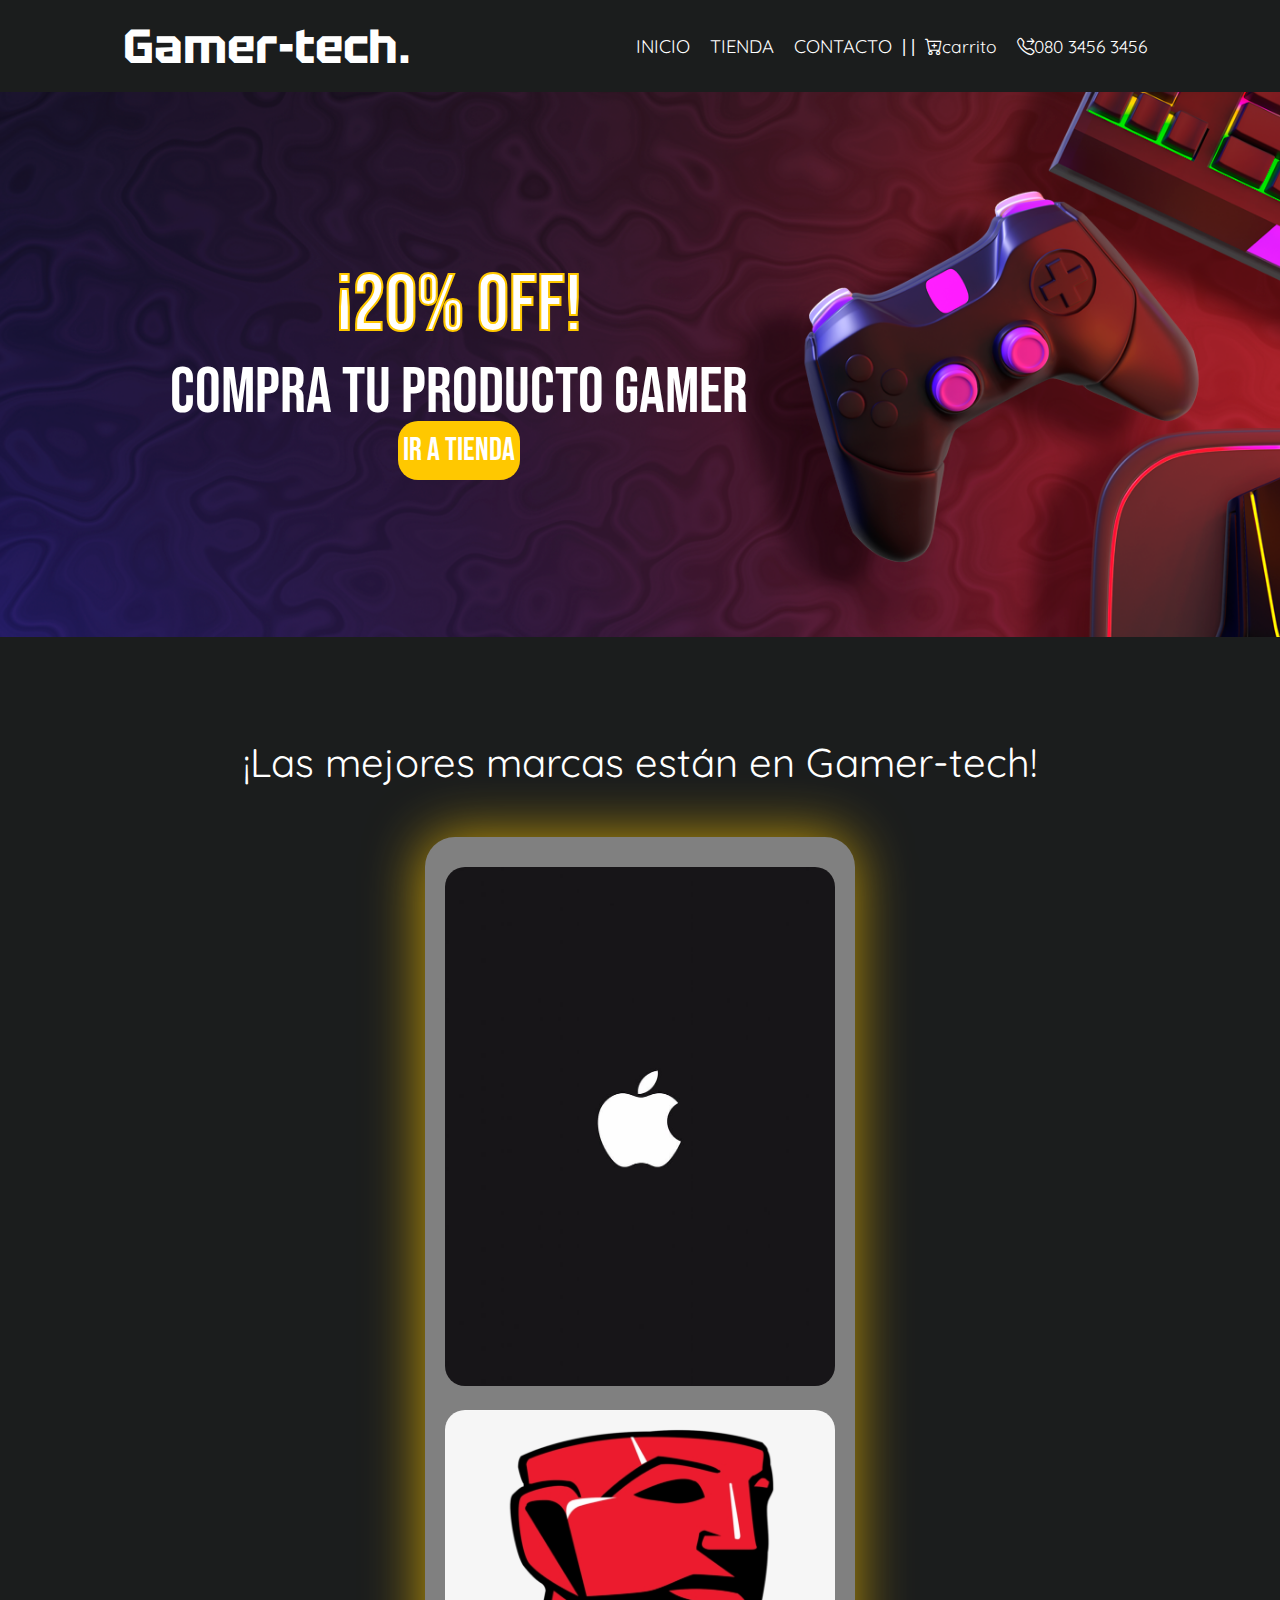
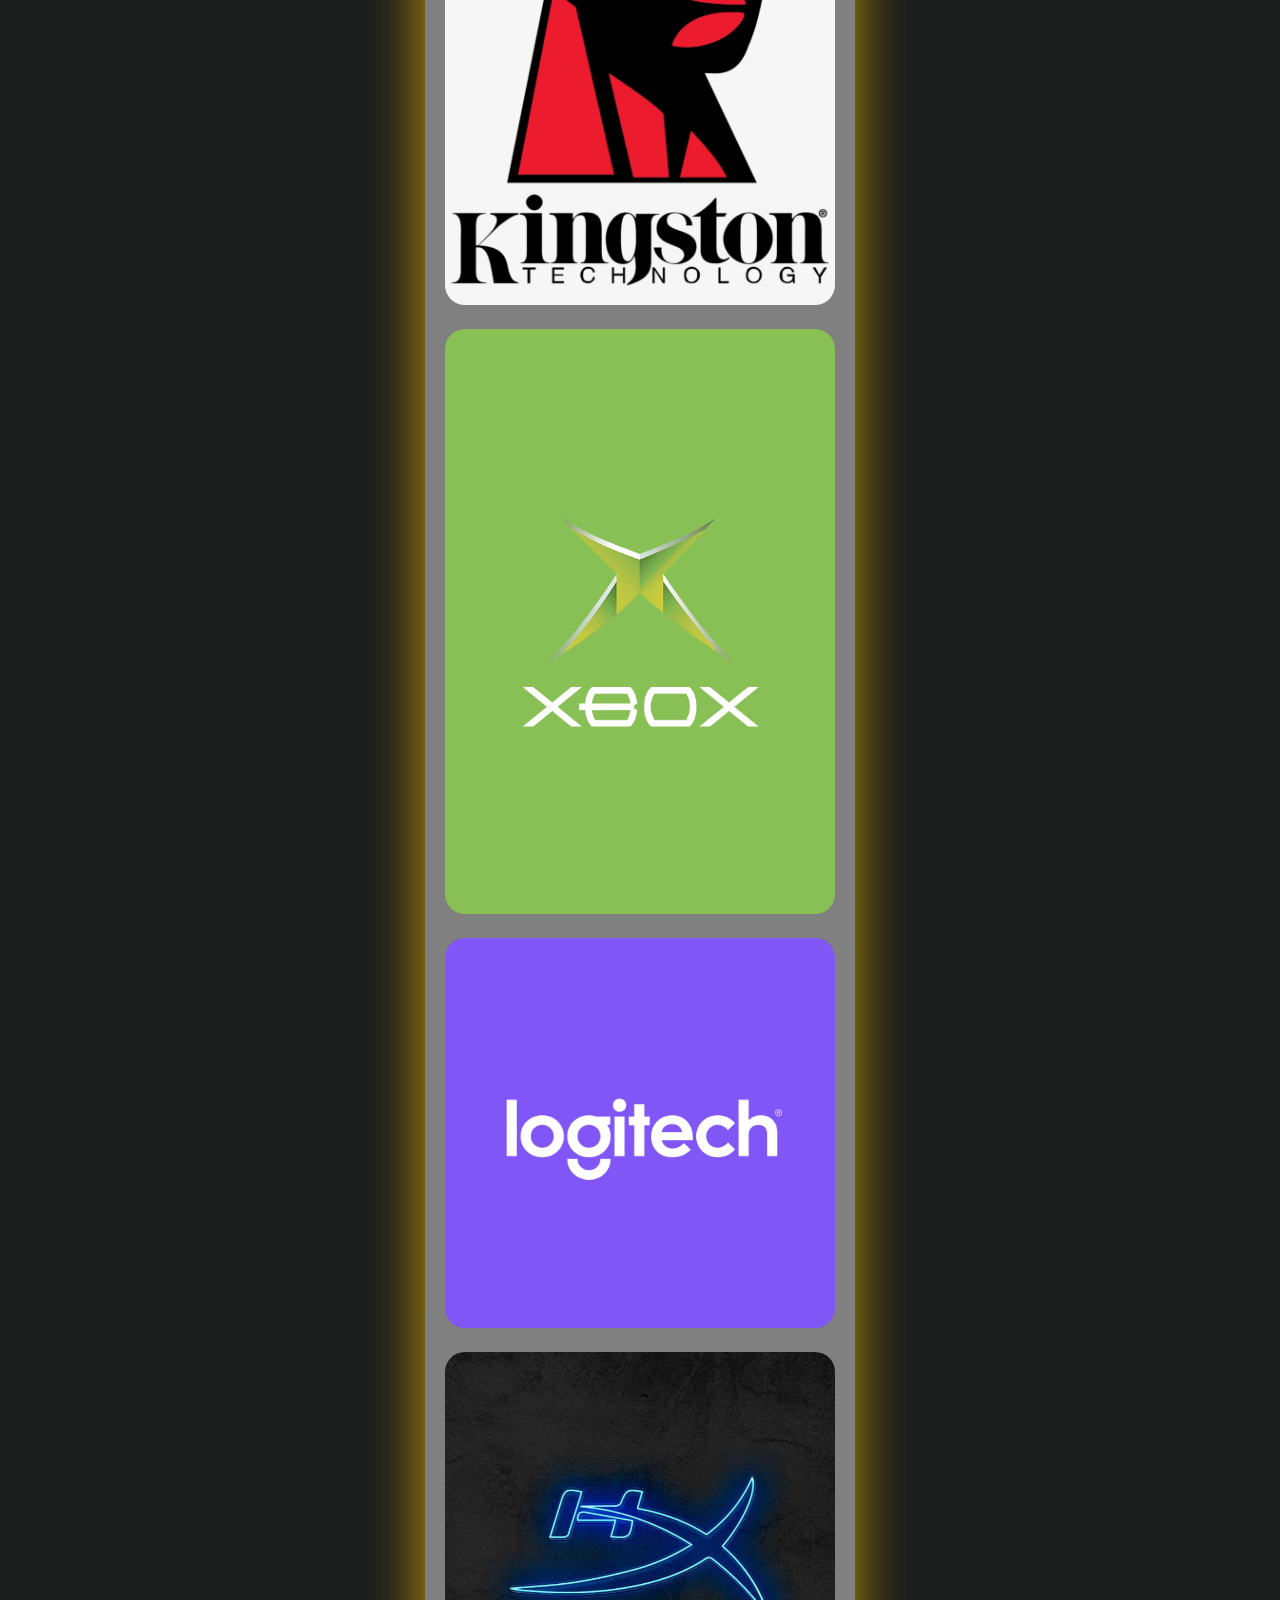
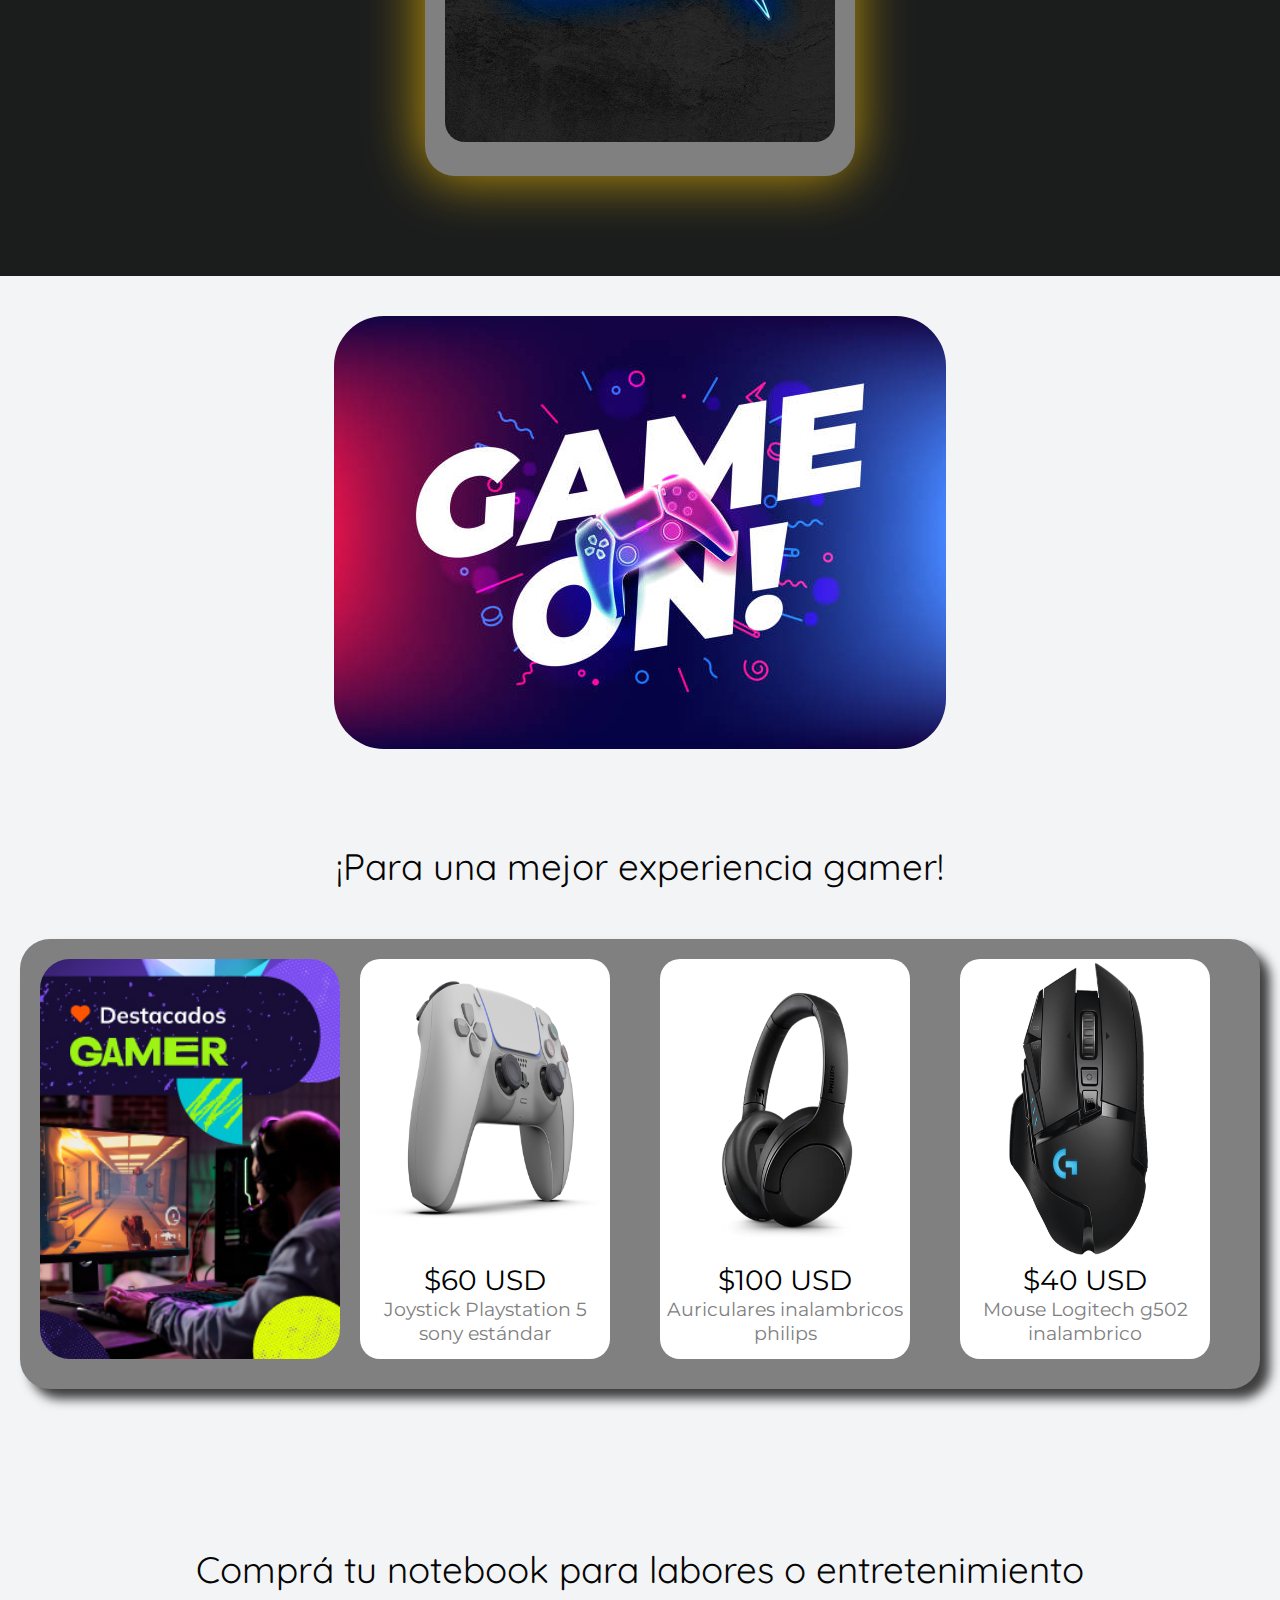
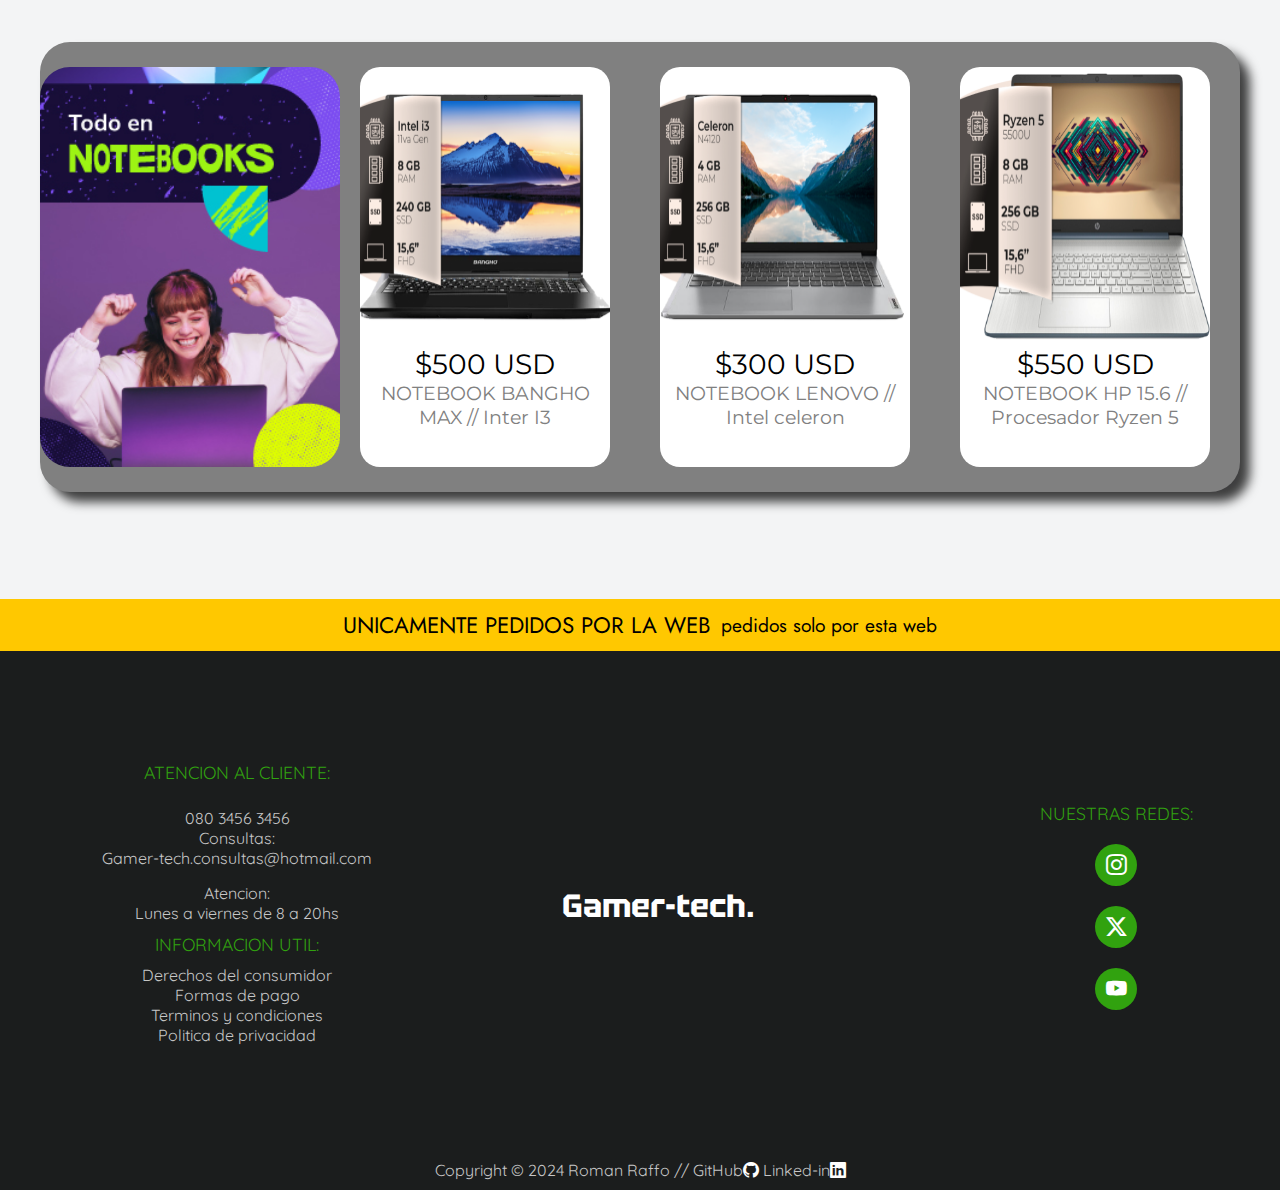
<file: index.html>
<!DOCTYPE html>
<html lang="en">
<head>
    <meta charset="UTF-8">
    <meta name="viewport" content="width=device-width, initial-scale=1.0">
    <title>Gamer-tech // Inicio</title>
    <link rel="stylesheet" href="./css/style.css">
    <link rel="stylesheet" href="https://cdn.jsdelivr.net/npm/bootstrap-icons@1.11.2/font/bootstrap-icons.min.css">
</head>
<body>

    <header class="header">
        <div class="header__div__left">
            <a href="./index.html" class="header__div__logo"><h1>Gamer-tech.</h1></a>
        </div>
        <div class="header__div__right">
            <div class="header__div__right__sons__left"><a href="./index.html" class="header__div__right__items">INICIO</a></div>
            <div class="header__div__right__sons__left"><a href="./pages/tienda.html" class="header__div__right__items">TIENDA</a></div>
            <div class="header__div__right__sons__left"><a href="./pages/contacto.html" class="header__div__right__items">CONTACTO</a></div>

            <div class="separador"> | | </div>

            <div class="header__div__right__sons"><a href="./pages/carrito.html" class="header__div__right__item"><i class="bi bi-cart-plus"></i>carrito</a></div>
            <div class="header__div__right__sons"><a href="" class="header__div__right__item"><i class="bi bi-telephone-forward"></i>080 3456 3456</a></div>
        </div>
        <div class="header__media__quaries">
            <a href="./pages/headermediaquaries.html"><i class="bi bi-list menu__mq"></i></a>
        </div>
    </header>

    <main class="main__inicio">
        <section class="main__section__inicio">
            <div class="main__section__1">¡20% OFF!</div>
            <div class="main__section__2">Compra tu producto gamer</div>
            <div class="main__section__3"><a href="./pages/tienda.html" class="main__section__3__item">Ir a tienda</a></div>
        </section>
    </main>

    <section class="section__marcas">
        <div class="section__marcas__titulo">
            ¡Las mejores marcas están en Gamer-tech!
        </div>
        <div class="div__marcas">  
            <div class="div__secundario__marcas">
                <img src="./img/apple.logo.jpg" alt="" class="imagenes__marcas">
            </div>
            <div class="div__secundario__marcas">
                <img src="./img/fury.logo.jpg" alt="" class="imagenes__marcas">
            </div>
            <div class="div__secundario__marcas">
                <img src="./img/xbox.logo.png" alt="" class="imagenes__marcas">
            </div>
            <div class="div__secundario__marcas">
                <img src="./img/logii.logo.png" alt="" class="imagenes__marcas">
            </div>
            <div class="div__secundario__marcas">
                <img src="./img/hyperxx.logo.jpg" alt="" class="imagenes__marcas">
            </div>
        </div>
        <svg xmlns="http://www.w3.org/2000/svg" viewBox="0 0 1440 320" class="separado__svg">
                <path fill="#f3f4f5" fill-opacity="1" d="M0,288L48,272C96,256,192,224,288,197.3C384,171,480,149,576,165.3C672,181,768,235,864,250.7C960,267,1056,245,1152,250.7C1248,256,1344,288,1392,304L1440,320L1440,320L1392,320C1344,320,1248,320,1152,320C1056,320,960,320,864,320C768,320,672,320,576,320C480,320,384,320,288,320C192,320,96,320,48,320L0,320Z"></path>
        </svg>
    </section>

    <section class="section__gaming">
        <div class="separador__gameOn">
            <img src="./img/separador.gameOn.jpg" alt="" class="separador__gameOn__2">
        </div>
        <div class="section__gaming__titulo">
            ¡Para una mejor experiencia gamer!
        </div>
        <div class="div__gaming">
            <div class="div__secundario__gaming__hero">
            </div>
            <div class="div__secundario__gaming">
                <img src="./img/joystick.ps5.png" alt="" class="imagenes__gaming">
                <div class="div__secundario__img__gaming">
                    <p class="div__gaming__valor">$60 USD</p>
                    <p class="div__gaming__tittle">Joystick Playstation 5 sony estándar</p>
                </div>
            </div>
            <div class="div__secundario__gaming">
                <img src="./img/auriculares.philips.webp" alt="" class="imagenes__gaming">
                <div class="div__secundario__img__gaming">
                    <p class="div__gaming__valor">$100 USD</p>
                    <p class="div__gaming__tittle">Auriculares inalambricos philips</p>
                </div>
            </div>
            <div class="div__secundario__gaming">
                <img src="./img/mouse.logi.png" alt="" class="imagenes__gaming">
                <div class="div__secundario__img__gaming">
                    <p class="div__gaming__valor">$40 USD</p>
                    <p class="div__gaming__tittle">Mouse Logitech g502 inalambrico</p>
                </div>
            </div>
        </div>
    </section>

    <section class="section__notebook">
        <div class="section__notebook__titulo">
            Comprá tu notebook para labores o entretenimiento
        </div>
        <div class="div_notebook">
            <div class="div__secundario__notebook__hero">
            </div>
            <div class="div__secundario__notebook">
                <img src="./img/notebook.bangho.jpg" alt="" class="imagenes__notebook">
                <div class="div__secundario__img__notebook">
                    <p class="div__notebook__valor">$500 USD</p>
                    <p class="div__notebook__tittle">NOTEBOOK BANGHO MAX // Inter I3</p>
                </div>
            </div>
            <div class="div__secundario__notebook">
                <img src="./img/notebook.lenovo.jpg" alt="" class="imagenes__notebook">
                <div class="div__secundario__img__notebook">
                    <p class="div__notebook__valor">$300 USD</p>
                    <p class="div__notebook__tittle">NOTEBOOK LENOVO // Intel celeron</p>
                </div>
            </div>
            <div class="div__secundario__notebook">
                <img src="./img/notebook.Hp.jpg" alt="" class="imagenes__notebook">
                <div class="div__secundario__img__notebook">
                    <p class="div__notebook__valor">$550 USD</p>
                    <p class="div__notebook__tittle">NOTEBOOK HP 15.6 // Procesador Ryzen 5</p>
                </div>
            </div>
        </div>
    </section>

    <section class="item__order">
        <div class="item__order__2">
            UNICAMENTE PEDIDOS POR LA WEB
        </div>
        <div class="item__order__3">
            pedidos solo por esta web
        </div>
    </section>

    <footer class="footer">
        <div class="container__footer">
            <div class="div__left__footer">
                <p class="footer__tittles">ATENCION AL CLIENTE:</p>
                <div class="footer__AAC">
                    <p class="footer__AAC__2">080 3456 3456</p>
                    <p class="footer__AAC__2">Consultas:</p>
                    <p class="footer__AAC__2">Gamer-tech.consultas@hotmail.com</p>
                    <p class="footer__AAC__3">Atencion:</p>
                    <p class="footer__AAC__2">Lunes a viernes de 8 a 20hs</p>
                    <p class="footer__tittles">INFORMACION UTIL:</p>
                    <p class="footer__AAC__2">Derechos del consumidor</p>
                    <p class="footer__AAC__2">Formas de pago</p>
                    <p class="footer__AAC__2">Terminos y condiciones</p>
                    <p class="footer__AAC__2">Politica de privacidad</p>
                </div>
            </div>
            <div class="div__center__footer">
                <a href="./index.html" class="header__div__logo"><h1>Gamer-tech.</h1></a>
            </div>
            <div class="div__right__footer">
                <p class="footer__tittles">NUESTRAS REDES:</p>
                <div class="div__footer__redes">
                    <a href=""><p class="footer__redes"><i class="bi bi-instagram"></i></p></a>
                </div>
                <div class="div__footer__redes">
                    <a href=""><p class="footer__redes"><i class="bi bi-twitter-x"></i></i></p></a>
                </div>
                <div class="div__footer__redes">
                    <a href=""><p class="footer__redes"><i class="bi bi-youtube"></i></p></a>
                </div>
            </div>
        </div>
        <div class="footer__Copyright">
            <div class="footer__Copyright__2">
                Copyright © 2024 Roman Raffo // GitHub<a href="https://github.com/romanraffo/proyecto_Javascript" class="footer__redes__personales" target="_blank"><i class="bi bi-github"></i></a>
                Linked-in<a href="https://www.linkedin.com/in/rom%C3%A1n-raffo-687880298/" class="footer__redes__personales" target="_blank"><i class="bi bi-linkedin"></i></a>
            </div>
        </div>
    </footer>

    <script src="./js/main.js"></script>
</body>
</html>
</file>
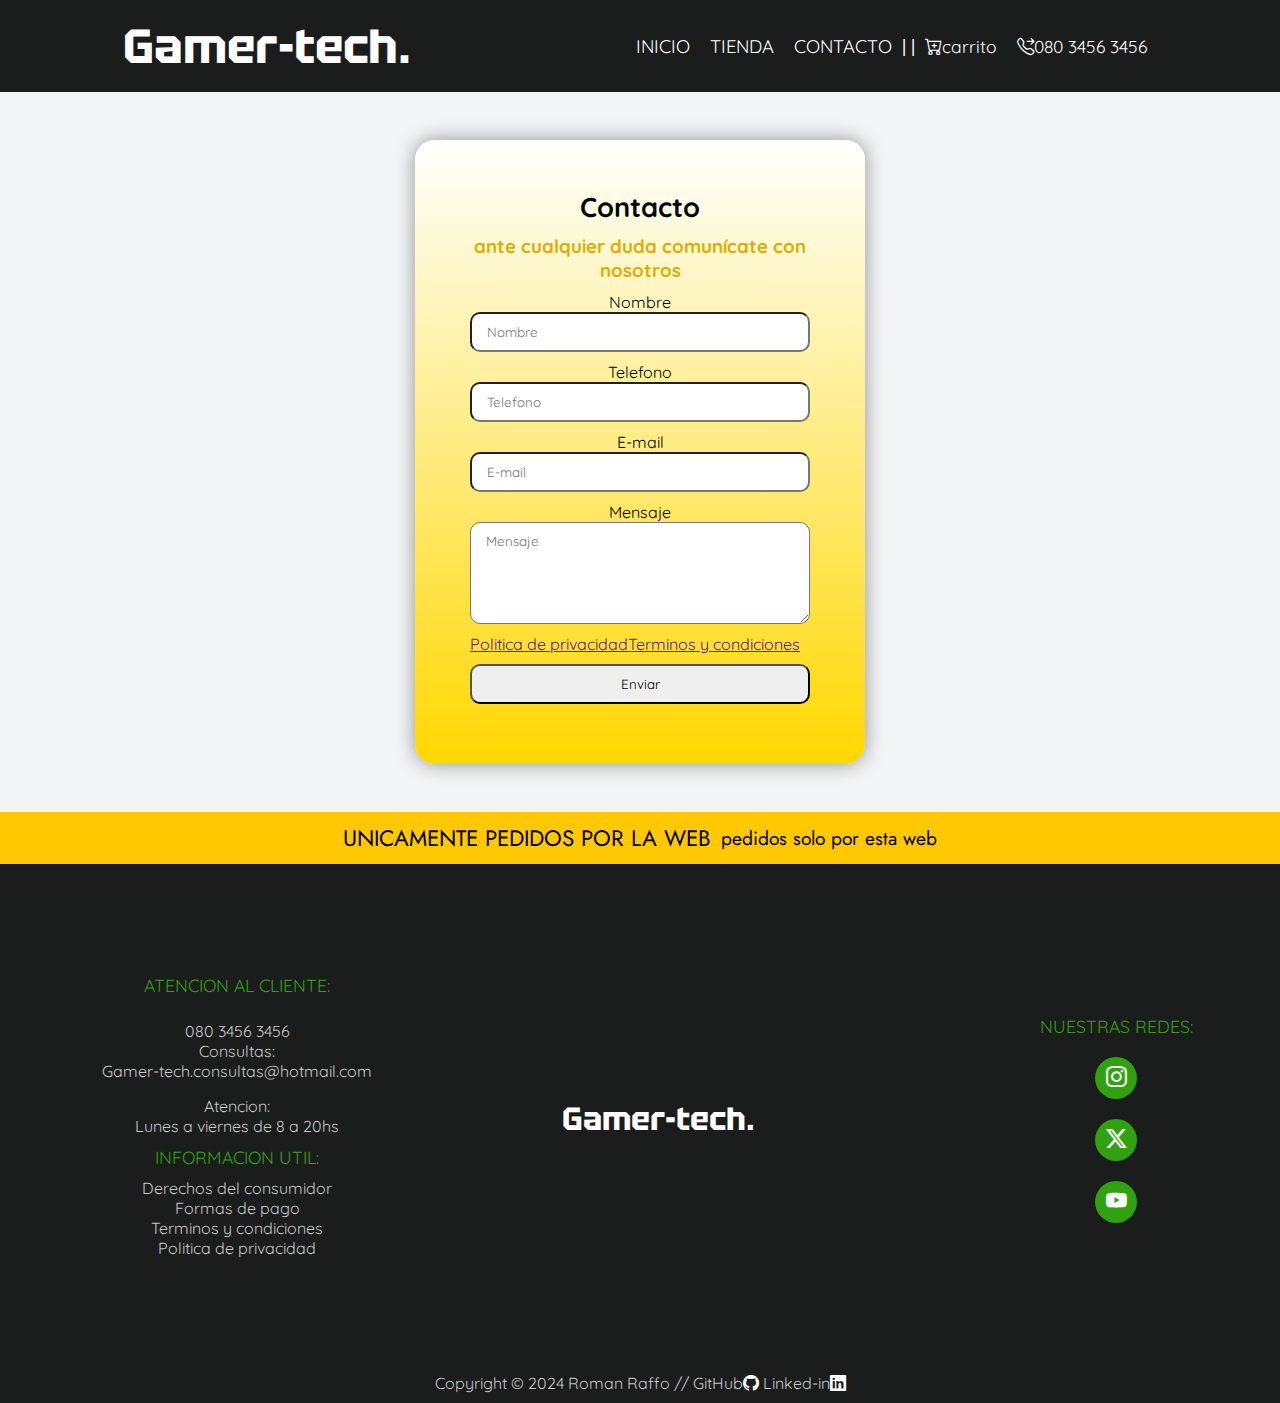
<file: pages/contacto.html>
<!DOCTYPE html>
<html lang="en">
<head>
    <meta charset="UTF-8">
    <meta name="viewport" content="width=device-width, initial-scale=1.0">
    <title>Gamer-tech // Contacto</title>
    <link rel="stylesheet" href="../css/style.css">
    <link rel="stylesheet" href="https://cdn.jsdelivr.net/npm/bootstrap-icons@1.11.2/font/bootstrap-icons.min.css">
</head>
<body>

    <header class="header">
        <div class="header__div__left">
            <a href="../index.html" class="header__div__logo"><h1>Gamer-tech.</h1></a>
        </div>
        <div class="header__div__right">
            <div class="header__div__right__sons__left"><a href="../index.html" class="header__div__right__items">INICIO</a></div>
            <div class="header__div__right__sons__left"><a href="./tienda.html" class="header__div__right__items">TIENDA</a></div>
            <div class="header__div__right__sons__left"><a href="./contacto.html" class="header__div__right__items">CONTACTO</a></div>

            <div class="separador"> | | </div>

            <div class="header__div__right__sons"><a href="./carrito.html" class="header__div__right__item"><i class="bi bi-cart-plus"></i>carrito</a></div>
            <div class="header__div__right__sons"><a href="" class="header__div__right__item"><i class="bi bi-telephone-forward"></i>080 3456 3456</a></div>
        </div>
        <div class="header__media__quaries">
            <a href="headermediaquaries.html"><i class="bi bi-list menu__mq"></i></a>
        </div>
    </header>
    
    <section class="section__contacto">

        <form action="" class="form__contacto">

            <h2 class="contacto__titulo">Contacto</h2>

            <h3 class="contacto__subtitulo">ante cualquier duda comunícate con nosotros</h3>

            <div class="form__div">

                <label for="">Nombre</label>
                <input class="input__contacto" type="text" name="name" id="name" placeholder="Nombre">

                <label for="phone">Telefono</label>
                <input class="input__contacto" type="tel" name="phone" id="phone" placeholder="Telefono">

                <label for="">E-mail</label>
                <input class="input__contacto" type="email" name="email" id="email" placeholder="E-mail">

                <label for="">Mensaje</label>
                <textarea class="input__contacto" name="message" id="message" cols="30" rows="5" placeholder="Mensaje"></textarea>

                <div class="div__politicas">
                    <a href="" class="">Politica de privacidad</a>
                    <a href="">Terminos y condiciones</a>
                </div>

                <input type="submit" value="Enviar" class="input__contacto__2">

            </div>

        </form>
    </section>

    <section class="item__order">
        <div class="item__order__2">
            UNICAMENTE PEDIDOS POR LA WEB
        </div>
        <div class="item__order__3">
            pedidos solo por esta web
        </div>
    </section>

    <footer class="footer">
        <div class="container__footer">
            <div class="div__left__footer">
                <p class="footer__tittles">ATENCION AL CLIENTE:</p>
                <div class="footer__AAC">
                    <p class="footer__AAC__2">080 3456 3456</p>
                    <p class="footer__AAC__2">Consultas:</p>
                    <p class="footer__AAC__2">Gamer-tech.consultas@hotmail.com</p>
                    <p class="footer__AAC__3">Atencion:</p>
                    <p class="footer__AAC__2">Lunes a viernes de 8 a 20hs</p>
                    <p class="footer__tittles">INFORMACION UTIL:</p>
                    <p class="footer__AAC__2">Derechos del consumidor</p>
                    <p class="footer__AAC__2">Formas de pago</p>
                    <p class="footer__AAC__2">Terminos y condiciones</p>
                    <p class="footer__AAC__2">Politica de privacidad</p>
                </div>
            </div>
            <div class="div__center__footer">
                <a href="../index.html" class="header__div__logo"><h1>Gamer-tech.</h1></a>
            </div>
            <div class="div__right__footer">
                <p class="footer__tittles">NUESTRAS REDES:</p>
                <div class="div__footer__redes">
                    <a href=""><p class="footer__redes"><i class="bi bi-instagram"></i></p></a>
                </div>
                <div class="div__footer__redes">
                    <a href=""><p class="footer__redes"><i class="bi bi-twitter-x"></i></i></p></a>
                </div>
                <div class="div__footer__redes">
                    <a href=""><p class="footer__redes"><i class="bi bi-youtube"></i></p></a>
                </div>
            </div>
        </div>
        <div class="footer__Copyright">
            <div class="footer__Copyright__2">
                Copyright © 2024 Roman Raffo // GitHub<a href="https://github.com/romanraffo/proyecto_Javascript" class="footer__redes__personales" target="_blank"><i class="bi bi-github"></i></a>
                Linked-in<a href="https://www.linkedin.com/in/rom%C3%A1n-raffo-687880298/" class="footer__redes__personales" target="_blank"><i class="bi bi-linkedin"></i></a>
            </div>
        </div>
    </footer>

    <script src="../js/main.js"></script>
</body>
</html>
</file>
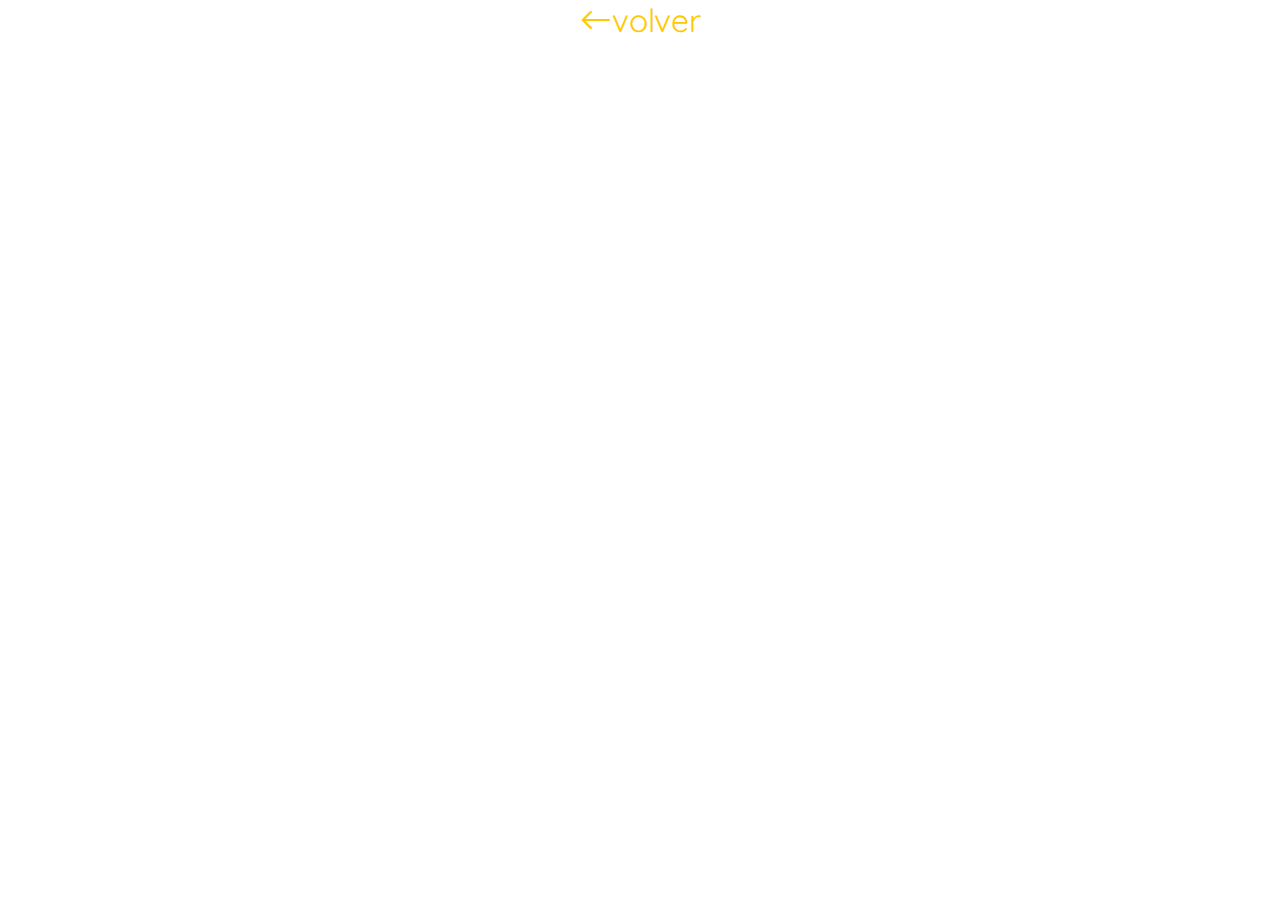
<file: pages/headermediaquaries.html>
<!DOCTYPE html>
<html lang="en">
<head>
    <meta charset="UTF-8">
    <meta name="viewport" content="width=device-width, initial-scale=1.0">
    <title>Document</title>
    <link rel="stylesheet" href="../css/style.css">
    <link rel="stylesheet" href="https://cdn.jsdelivr.net/npm/bootstrap-icons@1.11.2/font/bootstrap-icons.min.css">
</head>
<body>
    
    <header class="header__media__quaries__section">
        <div><a href="../index.html" class="header__volver"> <i class="bi bi-arrow-left"></i> volver</div></a>
        <h1><a href="../index.html" class="header__media__quaries__logo"> Gamer-tech. </a></h1>
        <div class="header__media__quaries__secciones__pather"><a href="../index.html" class="header__media__quaries__secciones"> <i class="bi bi-arrow-right"></i> INICIO </a></div>
        <div class="header__media__quaries__secciones__pather"><a href="../pages/tienda.html" class="header__media__quaries__secciones"> <i class="bi bi-arrow-right"></i> TIENDA </a></div>
        <div class="header__media__quaries__secciones__pather"><a href="../pages/contacto.html" class="header__media__quaries__secciones"> <i class="bi bi-arrow-right"></i> CONTACTO </a></div>
    </header>

    <script src="../js/main.js"></script>
</body>
</html>
</file>
<file: css/style.css>
@import url('https://fonts.googleapis.com/css2?family=Merriweather+Sans:wght@300&family=Quicksand:wght@600&display=swap');
@import url('https://fonts.googleapis.com/css2?family=Merriweather+Sans:wght@300&family=Quicksand:wght@600&family=Tektur:wght@900&display=swap');
@import url('https://fonts.googleapis.com/css2?family=Bebas+Neue&family=Merriweather+Sans:wght@300&family=Quicksand:wght@600&family=Tektur:wght@900&display=swap');
@import url('https://fonts.googleapis.com/css2?family=Montserrat:wght@300;500&display=swap');
@import url('https://fonts.googleapis.com/css2?family=Jost:ital,wght@1,300;1,500&display=swap');

* {
    margin: 0;
    padding: 0;
    box-sizing: border-box;
}

/*SECCION HEADER👇*/

.header{
    display: flex;
    justify-content: space-around;
    align-items: center;
    padding: 15px;

    background-color: #1b1d1d;
}

.header__div__left{
    font-size: 1.50rem;
}

.header__div__logo{
    display: flex;
    align-items: center;

    text-decoration: none;
    color: rgb(255, 255, 255);

    font-family: 'Tektur', sans-serif;
}

.header__div__right{
    display: flex;
    align-items: center;
}

.header__div__right__sons{
    padding: 10px;
    align-items: center;

    font-family: 'Quicksand', sans-serif;
    font-size: 1.15rem;
}

.header__div__right__sons__left{
    padding: 10px;
    align-items: center;

    font-family: 'Quicksand', sans-serif;
    font-size: 1.15rem;
}

.header__div__right__items{
    text-decoration: none;
    color: white;
}
.header__div__right__items:hover{
   color: #FFC800;
   text-decoration: underline 2px #FFC800;
}

.header__div__right__item{
    text-decoration: none;
    color: white;
    font-size: 1.09rem;
}
.header__div__right__item:hover{
    text-decoration: none;
    color: #FFC800;
}

.separador{
    font-size: 1.20rem;
    font-weight: 600;
    color: white;
}

.numero__carrito{
    border-radius: 20px;
    background-color: white;
    font-family: 'Quicksand', sans-serif;

    padding: 2px 4px 2px 4px;

    margin-left: 3px;
}

/**********/

.header__media__quaries{
    display: none;
}

.header__volver{
    font-size: 2rem;

    display: flex;
    flex-direction: row;

    font-family: 'Quicksand', sans-serif;
    color: #FFC800;
    text-decoration: none;

    padding-bottom: 30px;
}
    
.header__media__quaries__section{
    display: flex;
    justify-content: center;
    align-items: center;
    flex-direction: column;
}

.header__media__quaries__logo{
    display: flex;
    align-items: center;

    text-decoration: none;
    color: rgb(255, 255, 255);

    font-family: 'Tektur', sans-serif;
    font-size: 3rem;
}

.header__media__quaries__secciones__pather{
    padding: 20px;
}

.header__media__quaries__secciones{
    font-family: 'Quicksand', sans-serif;
    font-size: 1.45rem;
    color: white;
    text-decoration: none;
}

/**********/

/*SECCION INICIO👇*/

.main__inicio{
    background-image: url(../img/heroo.png);
    background-position: center;
    background-size: cover;

    min-height: 60.5vh;

    display: flex;
    align-items: center;
    justify-content: flex-start;

    padding-left: 170px;
}

.main__section__inicio{
    display: flex;
    flex-direction: column;
    justify-content: center;
}

.main__section__1{
    font-size: 5rem;
    font-family: 'Bebas Neue', sans-serif;
    text-align: center;
    -webkit-text-stroke: 2px #FFC800;

    color: white;
}

.main__section__2{
    font-size: 4rem;
    color: white;

    font-family: 'Bebas Neue', sans-serif;
}

.main__section__3{
    font-size: 2rem;
    text-align: center;

    font-family: 'Bebas Neue', sans-serif;
}

.main__section__3__item{
    text-decoration: none;
    border-radius: 20px;
    background-color:  #FFC800;
    color: white;

    padding: 10px 5px 10px 5px;

    transition: 0.5s;
}
.main__section__3__item:hover{
    background-color:  white;
    color: #FFC800;
}

/************/

/***Seccion marcas***/
.section__marcas{
    background-color: #1b1d1d;
    min-height: 90vh;

    display: flex;
    justify-content: center;
    align-items: center;
    flex-wrap: wrap;

    flex-direction: column;
}

.section__marcas__titulo{
    color: white;
    font-size: 2.50rem;
    font-family: 'Quicksand', sans-serif;

    margin-top: 100px;
    margin-bottom: 50px;
}

.div__marcas{
    background-color: grey;
    border-radius: 30px;
    box-shadow: 10px 10px 11px 0px rgba(255,200,0,0.75);
    -webkit-box-shadow: 10px 10px 11px 0px rgba(255,200,0,0.75);
    -moz-box-shadow: 10px 10px 11px 0px rgba(255,200,0,0.75);
    
    height: 450px;
    width: 1650px;

    display: flex;
    align-items: center;
}

.div__secundario__marcas{
    /*background-color: rgba(255,200,0,0.75);*/
    background-color: grey;
    border-radius: 20px;

    min-height: 400px;
    width: 300px;

    display: inline-block;
    justify-content: center;
    margin-right: 30px;
    margin-left: 20px;
    transition: 0.5s;

    flex-wrap: wrap;
}
.div__secundario__marcas:hover{
    transform: scale(1.05)
}

.imagenes__marcas{
    min-height: 400px;
    width: 280px;

    border-radius: 20px;
}
/************/

/***Seccion destacado gamer***/

.section__gaming{
    background-color: #f3f4f5;
    min-height: 90vh;

    display: flex;
    justify-content: center;
    align-items: center;

    flex-direction: column;
}

.section__gaming__titulo{
    color: rgb(5, 5, 5);
    font-size: 2.50rem;
    font-family: 'Quicksand', sans-serif;

    margin-bottom: 50px;
    margin-top: 40px;   
}

.div__gaming{
    background-color: grey;
    border-radius: 30px;
    box-shadow: 10px 10px 11px 0px rgba(0, 0, 0, 0.75);
    -webkit-box-shadow: 10px 10px 11px 0px rgba(0, 0, 0, 0.75);
    -moz-box-shadow: 10px 10px 11px 0px rgba(3, 3, 3, 0.75);
    
    height: 450px;

    display: flex;
    align-items: center;
    flex-wrap: wrap;
}

.div__secundario__gaming__hero{
    background-image: url(../img/img.seccion.gamerSection.jpg);
    background-clip: padding-box; /* Ajusta el fondo al área de relleno y contenido */
    background-position: center;
    background-size: cover;

    min-height: 450px;
    width: 300px;
    border-radius: 30px; /* Añade el mismo valor de border-radius que el contenedor principal */
}

.div__secundario__gaming{
    background-color: white;
    border-radius: 20px;

    min-height: 400px;
    width: 300px;

    display: inline-block;
    justify-content: center;
    margin-right: 30px;
    margin-left: 20px;
    transition: 0.5s;

    flex-wrap: wrap;
}
.div__secundario__gaming:hover{
    transform: scale(1.05)
}

.imagenes__gaming{
    min-height: 300px;
    width: 280px;

    border-radius: 20px;
}

.div__secundario__img__gaming{
    display: flex;
    flex-direction: column;
    justify-content: center;
    align-items: center;

    /*background-color: #1b1d1d;*/
}

.div__gaming__valor{
    color: black;
    font-size: 1.75rem;
    font-family: 'Montserrat', sans-serif;
}

.div__gaming__tittle{
    color: grey;
    font-size: 1.2rem;
    font-family: 'Montserrat', sans-serif;

    text-align: center;
}
/************/


/***Seccion Notebooks***/

.separador__gameOn{
    margin-bottom: 50px;
    margin-top: 40px;   
}

.separador__gameOn__2{
    border-radius: 50px;
}

.section__notebook{
    background-color: #f3f4f5;
    min-height: 90vh;

    display: flex;
    justify-content: center;
    align-items: center;

    flex-direction: column;
}

.section__notebook__titulo{
    color: rgb(5, 5, 5);
    font-size: 2.50rem;
    font-family: 'Quicksand', sans-serif;

    margin-bottom: 50px;
    margin-top: 50px;   
}

.div_notebook{
    background-color: grey;
    border-radius: 30px;
    box-shadow: 10px 10px 11px 0px rgba(0, 0, 0, 0.75);
    -webkit-box-shadow: 10px 10px 11px 0px rgba(0, 0, 0, 0.75);
    -moz-box-shadow: 10px 10px 11px 0px rgba(3, 3, 3, 0.75);
    
    height: 450px;

    display: flex;
    align-items: center;
    flex-wrap: wrap;
}

.div__secundario__notebook__hero{
    background-image: url(../img/img.seccion.notebookSection.jpg);
    background-clip: padding-box; /* Ajusta el fondo al área de relleno y contenido */
    background-position: center;
    background-size: cover;

    min-height: 450px;
    width: 300px;
    border-radius: 30px; /* Añade el mismo valor de border-radius que el contenedor principal */
}

.div__secundario__notebook{
    background-color: white;
    border-radius: 20px;

    min-height: 400px;
    width: 300px;

    display: inline-block;
    justify-content: center;
    margin-right: 30px;
    margin-left: 20px;
    transition: 0.5s;

    flex-wrap: wrap;
}

.div__secundario__notebook:hover{
    transform: scale(1.05)
}

.imagenes__notebook{
    display: flex;
    justify-content: center;

    min-height: 280px;
    width: 290px;

    border-radius: 20px;
}

.div__secundario__img__notebook{
    display: flex;
    flex-direction: column;
    justify-content: center;
    align-items: center;
}

.div__notebook__valor{
    color: black;
    font-size: 1.75rem;
    font-family: 'Montserrat', sans-serif;
}

.div__notebook__tittle{
    color: grey;
    font-size: 1.2rem;
    font-family: 'Montserrat', sans-serif;

    text-align: center;
}
/**********/

/*SECCION ITEM-ORDER*/

.item__order{
    background-color: #FFC800;

    display: flex;
    justify-content: center;
    gap: 10px;
    padding: 10px;
}

.item__order__2{
    color: black;

    font-family: 'Jost', sans-serif;

    gap: 100px;
    font-size: 1.40rem;
}

.item__order__3{
    color: black;

    font-family: 'Jost', sans-serif;

    display: flex;
    align-items: center;
    font-size: 1.20rem;
}
/************/

/*SECCION TIENDA👇*/

.main__tienda{
    background-color: #ffffff;
    min-height: 70.5vh;
}

/*form barra busqueda👇*/

.formulario{
    display: flex;
    justify-content: center;

    background-color: #ddad00;

    padding-top: 20px;
    padding-bottom: 10px;
}

.formulario_input{
    padding: 10px 40px 10px 40px;
    border-radius: 10px 0px 0px 10px;
    border: #2c3030 2px solid;

    font-family: 'Quicksand', sans-serif;
    font-size: 1rem;

}

.formulario_boton{
    padding: 10px 10px 10px 10px;
    border-radius: 0px 10px 10px 0px;

    font-family: 'Quicksand', sans-serif;
    font-size: 1rem;
    border: #2c3030 2px solid;
}

.formulario_boton:hover{
    background-color: #2c3030;
    color: white;
}

/*Termina form barra busqueda*/

.tienda__seccion{
    display: flex;
    justify-content: center;
    list-style: none;

    background-color: #ddad00;
}

.tienda__secciones{
    border: none;
    background-color: transparent;

    font-size: 1.15rem;
    font-family: 'Quicksand', sans-serif;

    padding: 15px;
}
.tienda__secciones:hover{
    text-decoration: underline 2px black;
}

.incons-secciones{
    font-size: 1.30rem;
    margin-left: 2px;
}


/************/

.productos {
    display: flex;
    justify-content: center;
    margin: 10px;

    flex-wrap: wrap;
}

.cajas__productos {
    background-color: #d6d6d6;
    margin: 20px;
    padding: 30px;
    border-radius: 20px;
    border: 0.5px solid black;

    box-shadow: 6px 5px 9px 0px rgba(0,0,0,0.75);
    -webkit-box-shadow: 6px 5px 9px 0px rgba(0,0,0,0.75);
    -moz-box-shadow: 6px 5px 9px 0px rgba(0,0,0,0.75);
}

.productos__img {
    width: 300px;
    min-height: 300px;
}

.cajas__productos__titulo {
    font-family: 'Quicksand', sans-serif;

    display: flex;
    justify-content: center;
}

.cajas__productos__button {
    text-decoration: none;
    color: rgb(0, 0, 0);
    font-size: 1.20rem;
    font-family: 'Montserrat', sans-serif;

    display: flex;
    justify-content: center;
}

.div__productos-agregar{
    display: flex;
    justify-content: center;
}

.cajas__productos__parrafo__descripcion{
    display: flex;
    justify-content: center;

    font-family: 'Quicksand', sans-serif;

    color: #adadad;
}

.agregar__carrito{
    background-color: #171717;
    border-radius: 15px;
    margin-top: 10px;
    padding: 10px;
    font-size: 0.95rem;

    color: rgb(233, 231, 231);
    font-family: 'Quicksand', sans-serif;

    transition: 0.3s;
}
.agregar__carrito:hover{
    background-color: #ffffff;
    border-radius: 15px;
    padding: 10px;

    color: rgba(0, 0, 0, 0.75);
    font-family: 'Quicksand', sans-serif;
}

.alert__font{
    font-family: 'Quicksand', sans-serif;
}

/***************/
/***************/

/*SECCION CONTACTO👇*/

.section__contacto{
    display: flex;
    justify-content: center;
    align-items: center;

    min-height: 80vh;
    background-color: #f3f4f5;
}

.form__contacto{
    padding: 50px 55px;
    box-shadow: 0 0 20px rgb(0, 0, 0, 0.4);
    border-radius: 20px;
    text-align: center;
    width: 450px;

    font-family: 'Quicksand', sans-serif;

    background: linear-gradient(to bottom, #ffffff, #ffd700); /* Blanco a dorado */
}

.contacto__titulo{
    font-family: 'Quicksand', sans-serif;
    padding-bottom: 10px;

    font-size: 1.70rem;
}

.contacto__subtitulo{
    font-family: 'Quicksand', sans-serif;
    padding-bottom: 10px;

    color: #ddad00;
}

.form__div{
    display: flex;
    flex-direction: column;
}

.input__contacto{
    padding: 10px 15px 10px 15px;
    border-radius: 10px;

    margin-bottom: 10px;

    color: black;
    font-family: 'Quicksand', sans-serif;
}

.input__contacto::placeholder {
    font-family: 'Quicksand', sans-serif;
}

.div__politicas{
    display: flex;

    padding-bottom: 10px;
}

.input__contacto__2{
    font-family: 'Quicksand', sans-serif;
    padding: 10px 15px 10px 15px;
    border-radius: 10px;

    margin-bottom: 10px;

    transition: 0.3s;
}
.input__contacto__2:hover{
    background-color: black;
    color: white;
}

/*SECCION CARRITO👇*/

.main__carrito{
    background-color: #f3f4f5;
    min-height: 60vh;
}

.carrito__compras__titulo{
    display: flex;
    justify-content: center;
    flex-direction: column;
    
    padding: 20px;
}

.carrito__compras__parrafo__titulo{
    font-size: 1.70rem;
    font-family: 'Quicksand', sans-serif;
    display: flex;
    justify-content: center;
}

.carrito__compras__parrafo__subtitulo{
    font-size: 1.30rem;
    font-family: 'Quicksand', sans-serif;
    color: #d4a808;
    text-decoration: none;

    display: flex;
    justify-content: center;
}
.carrito__compras__parrafo__subtitulo:hover{
    text-decoration: underline 2px #ebb904;
}

.a__volver__tienda{
    text-decoration: none;
}

/*carrito vacio👇*/

.carrito__vacio{
    display: flex;
    justify-content: center;
    padding-left: 15px;
    padding-right: 15px;

    text-align: center;
}

.carrito__compras__parrafo__vacio{
    display: flex;
    justify-content: center;
    align-items: center;
    color: white;
    font-size: 1.30rem;
    font-family: 'Quicksand', sans-serif;
    width: 500px;
    height: 150px;
    margin-top: 100px;
    background-color: #2c3030;
    border-radius: 25px;
    border: 0.5px #FFC800 solid;

    box-shadow: 3px 2px 7px 0px rgba(0,0,0,0.75);
    -webkit-box-shadow: 3px 2px 7px 0px rgba(0,0,0,0.75);
    -moz-box-shadow: 3px 2px 7px 0px rgba(0,0,0,0.75);
}

/*carrito con productos👇*/

.contenedor__carrito{
    display: flex;
    justify-content: center;
    flex-direction: column;
    align-items: center;
}

.subcontenedor__carrito{
    width: 1100px;
    height: 245px;
    margin-top: 30px;
    margin-bottom: 30px;
    background-color: #2c3030;
    border-radius: 25px;
    border: 1px #FFC800 solid;
    font-family: 'Quicksand', sans-serif;
    color: white;

    display: flex;
    align-items: center;
    justify-content: space-around;

    box-shadow: 3px 2px 7px 0px rgba(0,0,0,0.75);
    -webkit-box-shadow: 3px 2px 7px 0px rgba(0,0,0,0.75);
    -moz-box-shadow: 3px 2px 7px 0px rgba(0,0,0,0.75);
}

.imagen__carrito{
    background-color: white;
    border-radius: 20px;
    border: 1px #FFC800 solid;
}

.imagen__carrito__tamanio{
    width: 230px;
}

.nombre__producto__carrito{
    font-size: 1.40rem;
}

.cantidad__productos__carrito{
    font-size: 1.40rem;
}

.precio__por__unidad__carrito{
    font-size: 1.40rem;
}

.remove__carrito{
    font-size: 1.80rem;
    text-decoration: none;
    color: rgb(75 75 75);
    background-color: #FFC800;
    border: rgb(75 75 75);
    border-radius: 10px;
    padding: 5px 3px 5px 3px;
}


/*carrito elementos total👇*/

.contenedor__carrito__elementos{
    display: flex;
    justify-content: center;
}

.subcontenedor__carrito__elementos{
    width: 520px;
    height: 150px;
    margin-top: 50px;
    margin-bottom: 50px;
    background-color: #2c3030;
    border-radius: 25px;
    border: 1px #FFC800 solid;
    font-family: 'Quicksand', sans-serif;
    color: white;

    display: flex;
    align-items: center;
    justify-content: space-around;

    box-shadow: 3px 2px 7px 0px rgba(0,0,0,0.75);
    -webkit-box-shadow: 3px 2px 7px 0px rgba(0,0,0,0.75);
    -moz-box-shadow: 3px 2px 7px 0px rgba(0,0,0,0.75);
}

.borrar__carrito{
    font-size: 1rem;
    text-decoration: none;
    color: rgb(75 75 75);
    background-color: #FFC800;
    border: none;
    border-radius: 10px 0px 0px 10px;
    padding: 10px 5px 10px 10px;
    font-family: 'Quicksand', sans-serif;

    display: flex;
    align-items: center;
}

.precio__por__unidad__carrito{
    font-size: 1.40rem;
    display: flex;
}

.carrito__total{
   margin-left: 5px;
}

.comprar__carrito{
    font-size: 1rem;
    text-decoration: none;
    color: rgb(75 75 75);
    background-color: #FFC800;
    border: none;
    border-radius: 0px 10px 10px 00px;
    padding: 10px 5px 10px 10px;
    font-family: 'Quicksand', sans-serif;
}

.elementos__carrito{
    display: flex;
    align-items: center;
}

.desactivado {
    display: none;
}

/*SECCION FOOTER👇*/

.footer{
    background-color: #1b1d1d;
    min-height: auto;
}

.container__footer{
    display: flex;
    align-items: center;
    justify-content: space-around;

    text-align: center;

    padding-top: 100px;
    padding-bottom: 100px;
}

.footer__tittles{
    font-size: 1.10rem;
    color: #31a20f;
    font-family: 'Quicksand', sans-serif;

    padding-top: 10px;
    padding-bottom: 10px;
}

.div__center__footer {
    margin-right: 110px;
}

.div__footer__redes{
    display: flex;
    justify-content: center;
    align-items: center;
}

.footer__redes{
    display: flex;
    justify-content: center;
    align-items: center;

    margin-top: 10px;
    margin-bottom: 10px;
    padding: 10px;

    background-color: #31a20f;
    color: white;
    font-size: 1.30rem;

    height: 42px;
    width: 42px;
    border-radius: 22px;

    transition: 0.3s;
}
.footer__redes:hover{
    font-size: 1.50rem;
}

.footer__AAC{
    padding: 15px;
}

.footer__AAC__2{
    color: rgb(198, 198, 198);
    font-family: 'Quicksand', sans-serif;
}

.footer__AAC__3{
    color: rgb(198, 198, 198);
    font-family: 'Quicksand', sans-serif;

    padding-top: 15px;
}

.footer__Copyright{
    font-family: 'Quicksand', sans-serif;
    color: rgb(198, 198, 198);

    display: flex;
    justify-content: center;
    align-items: flex-end;
}

.footer__Copyright__2{
    padding-bottom: 10px;
}

.footer__redes__personales{
    color: white;
}

/**********/

/** Seccion Media-quaries **/

@media (max-width:1495px){

    /*Inicio👇*/

    .div__marcas {
        height: 385px;
        width: 1350px;
    }

    .div__secundario__marcas {
        min-height: 300px;
        width: 300px;
    }

    .imagenes__marcas {
        min-height: 350px;
        width: 220px;
        border-radius: 20px;
    }

    .separado__svg{
        display: none;
    }
}

@media (max-width:1380px){

    /*Inicio👇*/

    .section__marcas {
        padding-bottom: 100px;
    }

    .section__marcas__titulo {
        font-size: 2.30rem;
        text-align: center;
    }

    /*Section gaming👇*/

    .div__marcas {
        height: auto; /* Ajustar la altura automáticamente */
        width: 430px; /* Ajustar el ancho automáticamente */
        padding: 20px; /* Agregar un poco de espacio alrededor del contenedor */
        display: flex;
        flex-direction: column;
        align-items: center;

        box-shadow: -2px 0px 56px 0px rgba(255,200,0,0.75);
        -webkit-box-shadow: -2px 0px 56px 0px rgba(255,200,0,0.75);
        -moz-box-shadow: -2px 0px 56px 0px rgba(255,200,0,0.75);
    }

    .section__marcas__titulo {
        font-size: 2.50rem;
    }

    .div__secundario__marcas {
        width: 100%; /* Ocupar todo el ancho disponible */
        margin: 10px 0; /* Espacio entre los elementos */
    }

    .imagenes__marcas {
        width: 100%; /* Ajustar la imagen al ancho del contenedor */
        height: auto; /* Ajustar la altura automáticamente */
    }

    .section__gaming__titulo {
        font-size: 2.30rem;
        text-align: center;
    }

    .div__gaming {
    padding: 20px; /* Añadido para dar espacio entre los elementos */
    display: flex;
    align-items: flex-start; /* Alinea los elementos al principio del contenedor */
    justify-content: space-around; /* Distribuye uniformemente los elementos */
    flex-wrap: wrap;
    }

    .div__secundario__gaming {
        min-height: 400px;
        width: 250px;
    }

    .imagenes__gaming {
    width: 250px;
    height: auto;
    border-radius: 20px;
    }

    .section__notebook__titulo {
        font-size: 2.30rem;
        text-align: center;
    }

    /*Section notebook👇*/

    .section__notebook__titulo {
        font-size: 2.30rem;
        text-align: center;
    }

    .div__notebook {
        padding: 20px; /* Añadido para dar espacio entre los elementos */
        display: flex;
        align-items: flex-start; /* Alinea los elementos al principio del contenedor */
        justify-content: space-around; /* Distribuye uniformemente los elementos */
        flex-wrap: wrap;
        }
    
    .div__secundario__notebook {
        min-height: 400px;
        width: 250px;
    }
    
    .imagenes__notebook {
        width: 250px;
        height: auto;
        border-radius: 20px;
    }
    

}

@media (max-width:1325px){

    /*Contacto👇*/

    .form__contacto {
        margin: 40px;
    }

    /*Inicio👇*/

    .imagenes__gaming{
        width: 250px;
    }

    /*Inicio👇*/

    .div__gaming {
        background-color: grey;
        border-radius: 30px;
        box-shadow: 10px 10px 11px 0px rgba(0, 0, 0, 0.75);
        -webkit-box-shadow: 10px 10px 11px 0px rgba(0, 0, 0, 0.75);
        -moz-box-shadow: 10px 10px 11px 0px rgba(3, 3, 3, 0.75);
        padding: 20px;
        display: flex;
        align-items: flex-start;
        justify-content: space-around;
        flex-wrap: wrap;
    }

    .div__secundario__gaming__hero {
        min-height: 400px;
        width: 300px;
        border-radius: 30px;
    }

    .div__secundario__gaming {
        min-height: 400px;
        width: 300px;
    }

    .div__secundario__gaming {
        min-height: 400px;
        width: 250px;
    }

    /*Section notebook*/

    .div__notebook {
        background-color: grey;
        border-radius: 30px;
        box-shadow: 10px 10px 11px 0px rgba(0, 0, 0, 0.75);
        -webkit-box-shadow: 10px 10px 11px 0px rgba(0, 0, 0, 0.75);
        -moz-box-shadow: 10px 10px 11px 0px rgba(3, 3, 3, 0.75);
        padding: 20px;
        display: flex;
        align-items: flex-start;
        justify-content: space-around;
        flex-wrap: wrap;
    }

    .div__secundario__notebook__hero {
        min-height: 400px;
        width: 300px;
        border-radius: 30px;
    }

    .div__secundario__notebook {
        min-height: 400px;
        width: 300px;
    }

    .div__secundario__notebook {
        min-height: 400px;
        width: 250px;
    }
}

@media (max-width:1244px){

    /*Inicio👇*/

    .section__gaming{
        padding-bottom: 100px;
    }

    .div__gaming {
        height: auto;
        flex-direction: column;
        width: 500px;
        display: flex;
        justify-content: center;
        align-items: center;
    }

    .div__secundario__gaming {
        min-height: 400px;
        width: 430px;

        padding-top: 20px;
        padding-bottom: 20px;
        margin-top: 20px;
        margin-bottom: 20px;

        display: flex;
    }

    .div__gaming {
        height: auto;
        flex-direction: column;
    }

    .div__secundario__gaming__hero {
        min-height: 480px;
        width: 430px;
        border-radius: 30px;

        margin-bottom: 20px;
        margin-top: 20px;
    }

    /*Section notebook👇*/

    .section__notebook{
        padding-bottom: 100px;
    }

    .div_notebook {
        position: relative; /* Establece la posición relativa para poder usar posición absoluta dentro */
        background-color: grey;
        border-radius: 30px;
        box-shadow: 10px 10px 11px 0px rgba(0, 0, 0, 0.75);
        -webkit-box-shadow: 10px 10px 11px 0px rgba(0, 0, 0, 0.75);
        -moz-box-shadow: 10px 10px 11px 0px rgba(3, 3, 3, 0.75);
        height: auto;
        display: flex;
        flex-direction: column;
        align-items: center;
        padding: 20px;
        justify-content: space-between; 
    }
    
    .div__secundario__notebook {
        background-color: white;

        display: inline-block;
        justify-content: center;
        margin-right: 10px; 
        margin-left: 10px; 
        margin-top: 20px;
        margin-bottom: 20px; 
        padding-top: 20;
        padding-bottom: 20px;

        border-radius: 20px;
        min-height: 400px;
        width: 430px;
        display: inline-block;
        justify-content: center;

        transition: 0.5s;
    }
    
    .imagenes__notebook {
        display: flex;
        justify-content: center;
        align-items: center;
        min-height: 280px;
        width: 290px;
        border-radius: 20px;
        margin-left: 75px;
    }
    
    .div__secundario__img__notebook {
        display: flex;
        flex-direction: column;
        justify-content: center;
        align-items: center;
    }

    .div__secundario__notebook__hero {
        min-height: 480px;
        width: 430px;
        border-radius: 30px;

        margin-bottom: 20px;
        margin-top: 20px;
    }

}

@media (max-width:1125px){

    /*Seccion carrito👇*/

    .subcontenedor__carrito {
        width: 900px;
    }
}

@media (max-width:1024px){

    /*Inicio👇*/

    .main__inicio {
        padding-left: 0px;
        display: flex;
        justify-content: center;
    }
}

@media (max-width:950px){

    /*header👇*/

    .header__div__right__sons__left{
        display: none;
    }

    .separador{
        display: none;
    }   

    .header__media__quaries{
        display: flex;
    }

    /*header de media quaries👇*/

    .menu__mq{
        font-size: 2.70rem;
        color: white;
    }

    .header__media__quaries__section{
        min-height: 100vh;
        background-color: #1b1d1d;
    }

    /*Seccion carrito👇*/

    .subcontenedor__carrito {
        height: 400px;
        width: 500px;
        flex-direction: column;
    }
}

@media (max-width:768px){

    /*Footer👇*/

    .container__footer {
        display: flex;
        align-items: center;
        justify-content: space-around;
        flex-direction: column;
    }

    .div__center__footer {
        margin-right: 0px;
        display: flex;
        justify-content: center;

        padding-top: 30px;
        padding-bottom: 30px;
    }

    .footer__Copyright {
        display: flex;
        justify-content: center;
        align-items: flex-end;
        text-align: center;
        padding: 5px;
    }

    /*Inicio👇*/

    .section__marcas {
        padding-bottom: 100px;
    }

    .div__marcas {
        height: auto; /* Ajustar la altura automáticamente */
        width: 300px; /* Ajustar el ancho automáticamente */
        padding: 20px; /* Agregar un poco de espacio alrededor del contenedor */
        display: flex;
        flex-direction: column;
        align-items: center;

        box-shadow: -2px 0px 56px 0px rgba(255,200,0,0.75);
        -webkit-box-shadow: -2px 0px 56px 0px rgba(255,200,0,0.75);
        -moz-box-shadow: -2px 0px 56px 0px rgba(255,200,0,0.75);
    }

    .section__marcas__titulo {
        font-size: 2rem;
        padding-left: 10px;
        padding-right: 10px;
        text-align: center;
    }

    .div__secundario__marcas {
        width: 100%; /* Ocupar todo el ancho disponible */
        margin: 10px 0; /* Espacio entre los elementos */
    }

    .imagenes__marcas {
        width: 100%; /* Ajustar la imagen al ancho del contenedor */
        height: auto; /* Ajustar la altura automáticamente */
    }

    .separado__svg{
        display: none;
    }

    .separador__gameOn__2 {
        width: 500px;
    }

    .div__gaming {
        width: 360px;
        align-items: flex-start;
    }

    .section__gaming__titulo {
        font-size: 2rem;
        padding-left: 10px;
        padding-right: 10px;
        text-align: center;
    }

    .div__secundario__gaming {
        min-height: 450px;
        width: 290px;

        margin-top: 20px;
        margin-bottom: 20px;

    }

    .div__secundario__gaming__hero {
        min-height: 450px;
        width: 320px;
        border-radius: 30px;

        margin: 8px;
    }

    /*Section notebook👇*/

    .section__notebook__titulo {
        font-size: 2rem;

        padding-left: 10px;
        padding-right: 10px
    }

    .div_notebook {
        position: relative; /* Establece la posición relativa para poder usar posición absoluta dentro */
        background-color: grey;
        border-radius: 30px;
        box-shadow: 10px 10px 11px 0px rgba(0, 0, 0, 0.75);
        -webkit-box-shadow: 10px 10px 11px 0px rgba(0, 0, 0, 0.75);
        -moz-box-shadow: 10px 10px 11px 0px rgba(3, 3, 3, 0.75);
        height: auto;
        width: 360px;
        display: flex;
        flex-direction: column;
        align-items: center;
        padding: 20px;
        justify-content: space-between; 
    }
    
    .div__secundario__notebook {
        background-color: white;

        display: inline-block;
        justify-content: center;
        margin-right: 10px; 
        margin-left: 10px; 
        margin-top: 20px;
        margin-bottom: 20px; 
        padding-top: 20;
        padding-bottom: 20px;

        border-radius: 20px;
        min-height: 450px;
        width: 290px;
        display: inline-block;
        justify-content: center;

        transition: 0.5s;
    }
    
    .imagenes__notebook {
        min-height: 280px;
        width: 250px;
        margin-left: 20px;
    }

    .div__secundario__notebook__hero {
        min-height: 450px;
        width: 320px;
        border-radius: 30px;
    }
}

@media (max-width:705px){

    /*header👇*/

    .header__div__left {
        font-size: 1.00rem;
    }

}

@media (max-width:675px){

    /*Inicio👇*/

    .main__section__1 {
        font-size: 4rem;
        font-family: 'Bebas Neue', sans-serif;
        text-align: center;
        -webkit-text-stroke: 1.5px #FFC800;
        color: white;
    }

    .main__section__2 {
        font-size: 3rem;
        padding-bottom: 15px;
    }


}

@media (max-width:550px){

    /*Tienda👇*/

    .tienda__secciones {
        font-size: 1.00rem;
        padding: 10px;
    }

    /*Inicio👇*/

    .main__inicio {
        min-height: 50.5vh;
    }

    .separador__gameOn__2 {
        width: 400px;
    }

}

@media (max-width:515px){

    /*header👇*/

    .header__div__left {
        font-size: 0.70rem;
    }

    .header__div__left {
        flex-direction: column;
    }

    /*Contacto👇*/

    .section__contacto {
        min-height: 90vh;
    }

    .form__contacto {
        width: 400px;
    }

    /*Inicio👇*/
    .main__inicio {
        min-height: 48.5vh;
    }

    /*Seccion carrito👇*/

    .subcontenedor__carrito {
        width: 400px;
    }

    .subcontenedor__carrito__elementos {
        width: 380px;
    }

}

@media (max-width:455px){

    /*header👇*/

    .header__div__right {
        display: flex;
        flex-direction: column;
    }

    .header__div__left {
        font-size: 0.65rem;
    }

    /*Contacto👇*/

    .form__contacto {
        width: 370px;
    }

}

@media (max-width:445px){

    /*Tienda👇*/

    .tienda__secciones {
        font-size: 0.90rem;
        padding: 5px;
    }

    .productos__img {
        width: 250px;
        min-height: 250px;
    }

    /*Inicio👇*/

    .main__inicio {
        min-height: 43.5vh;
    }

    .main__section__1 {
        font-size: 3.70rem;
    }

    .main__section__2 {
        font-size: 2.60rem;
        padding-bottom: 15px;
        text-align: center;
        padding-left: 8px;
        padding-right: 8px;
    }

    .main__section__3 {
        font-size: 1.70rem;
    }

    .main__section__3__item {
        padding: 8px 3px 8px 3px;
    }

    .separador__gameOn__2 {
        width: 340px;
    }

}

@media (max-width: 425px) {
    .div__marcas {
        height: auto; /* Ajustar la altura automáticamente */
        width: 300px; /* Ajustar el ancho automáticamente */
        padding: 20px; /* Agregar un poco de espacio alrededor del contenedor */
        display: flex;
        flex-direction: column;
        align-items: center;

        box-shadow: -2px 0px 56px 0px rgba(255,200,0,0.75);
        -webkit-box-shadow: -2px 0px 56px 0px rgba(255,200,0,0.75);
        -moz-box-shadow: -2px 0px 56px 0px rgba(255,200,0,0.75);
    }

    .section__marcas__titulo {
        font-size: 1.60rem;
        padding-left: 10px;
        padding-right: 10px;
        text-align: center;
    }

    .div__secundario__marcas {
        width: 100%; /* Ocupar todo el ancho disponible */
        margin: 10px 0; /* Espacio entre los elementos */
    }

    .imagenes__marcas {
        width: 100%; /* Ajustar la imagen al ancho del contenedor */
        height: auto; /* Ajustar la altura automáticamente */
    }

    .section__gaming__titulo {
        font-size: 1.60rem;
    }

    .div__gaming {
        width: 320px;
        align-items: center;
    }

    .section__gaming__titulo {
        font-size: 2rem;
        padding-left: 10px;
        padding-right: 10px;
        text-align: center;
    }

    .div__secundario__gaming {
        min-height: auto;
        width: 250px;

        margin-top: 10px;
        margin-bottom: 10px;
    }

    .div__secundario__gaming__hero {
        min-height: 350px;
        width: 260px;
        border-radius: 30px;

        margin: 8px;
    }

    .div__gaming__valor {
        font-size: 1.5rem;
    }

    .imagenes__gaming {
        width: 260px;
    }

    /*Section Notebook*/

    .div_notebook {
        box-shadow: 10px 10px 11px 0px rgba(0, 0, 0, 0.75);
        -webkit-box-shadow: 10px 10px 11px 0px rgba(0, 0, 0, 0.75);
        -moz-box-shadow: 10px 10px 11px 0px rgba(3, 3, 3, 0.75);
        height: auto;
        width: 320px;
        display: flex;
        flex-direction: column;
    }
    
    .div__secundario__notebook {
        background-color: white;

        display: inline-block;
        justify-content: center;
        margin-right: 10px; 
        margin-left: 10px; 
        margin-top: 20px;
        margin-bottom: 20px; 
        padding-top: 20;
        padding-bottom: 20px;

        border-radius: 20px;
        min-height: 420px;
        width: 250px;
        display: inline-block;
        justify-content: center;

        transition: 0.5s;
    }
    
    .imagenes__notebook {
        min-height: 280px;
        width: 240px;
        margin-left: 5px;
    }

    .div__secundario__notebook__hero {
        min-height: 350px;
        width: 260px;
    }

    /*Seccion carrito👇*/

    .subcontenedor__carrito {
        width: 370px;
    }

    .subcontenedor__carrito__elementos {
        width: 340px;
        flex-direction: column;
    }

    .borrar__carrito {
        border-radius: 10px 10px 0px 0px;
        padding: 10px 10px 10px 10px;
    }

    .comprar__carrito {
        border-radius: 0px 0px 10px 10px;
        padding: 10px 10px 10px 10px;
    }
}

@media (max-width:375px){

    /*header👇*/

    .header {
        display: flex;
        justify-content: space-around;
        flex-direction: column; /*Cambio a estado de column en header*/
        align-items: center;
    }

    .header__div__left {
        font-size: 0.75rem;
    }

    /*Inicio👇*/

    .main__inicio {
        min-height: 43.5vh;
    }

    .main__section__1 {
        font-size: 3.50rem;
    }

    .main__section__2 {
        font-size: 2.4rem;
    }

    .main__section__3 {
        font-size: 1.50rem;
    }

    .main__section__3__item {
        padding: 8px 3px 8px 3px;
    }

    /*Tienda👇*/

    .productos__img {
        width: 230px;
        min-height: 230px;
    }

    /*Contacto👇*/

    .form__contacto {
        width: 280px;
    }

    /*Seccion carrito👇*/

    .subcontenedor__carrito {
        width: 350px;
    }

}

@media (max-width:360px){

    /*Tienda👇*/

    .tienda__seccion {
        display: flex;
        justify-content: center;
        flex-direction: column;
    }

    .tienda__secciones{
        display: flex;
        justify-content: center;
        align-items: center;
    }

    .productos__img {
        width: 200px;
        min-height: 200px;
    }

   .ul__tienda{
    display: flex;
    justify-content: center;
   }

   /*barra de busqueda*/

   .formulario_input{
    padding: 10px 30px 10px 30px;
   }

   .formulario_boton{
    padding: 10px 5px 10px 5px;
    }

  /*Inicio👇*/

  .div__marcas {
    height: auto;
    width: 285px;

    box-shadow: none;
    -webkit-box-shadow: none;
    -moz-box-shadow: none;
}

   .separador__gameOn__2 {
     width: 300px;
   }

   .div__gaming {
    width: 290px;
    align-items: center;

    box-shadow: none;
    -webkit-box-shadow: none;
    -moz-box-shadow: none;
}

.section__gaming__titulo {
    font-size: 1.8rem;
    padding-left: 10px;
    padding-right: 10px;
    text-align: center;
}

.div__secundario__gaming {
    min-height: auto;
    width: 240px;

    margin-top: 10px;
    margin-bottom: 10px;

    margin-right: 0px;
    margin-left: 0px;
}

.div__secundario__gaming__hero {
    min-height: 350px;
    width: 260px;
    border-radius: 30px;

    margin: 0px;
}

.div__gaming__valor {
    font-size: 1.5rem;
}

.imagenes__gaming {
    width: 250px;
}

.section__notebook__titulo {
    font-size: 1.80rem;
}

/*Section Notebook*/

.div_notebook {
    box-shadow: none;
    -webkit-box-shadow: none;
    -moz-box-shadow: none;
    height: auto;
    width: 290px;
    display: flex;
    flex-direction: column;
}

.div__secundario__notebook {
    background-color: white;

    display: inline-block;
    justify-content: center;
    margin-right: 0px; 
    margin-left: 10px; 
    margin-top: 10px;
    margin-bottom: 10px; 
    padding-top: 20;
    padding-bottom: 20px;

    border-radius: 20px;
    min-height: 420px;
    width: 240px;
    display: inline-block;
    justify-content: center;

    transition: 0.5s;
}

.imagenes__notebook {
    min-height: 280px;
    width: 230px;
    margin-left: 5px;
}

.div__secundario__notebook__hero {
    min-height: 350px;
    width: 240px;
}

/*Seccion carrito👇*/

.subcontenedor__carrito {
    width: 300px;
}

.subcontenedor__carrito__elementos {
    width: 280px;
    flex-direction: column;
}
}
</file>
